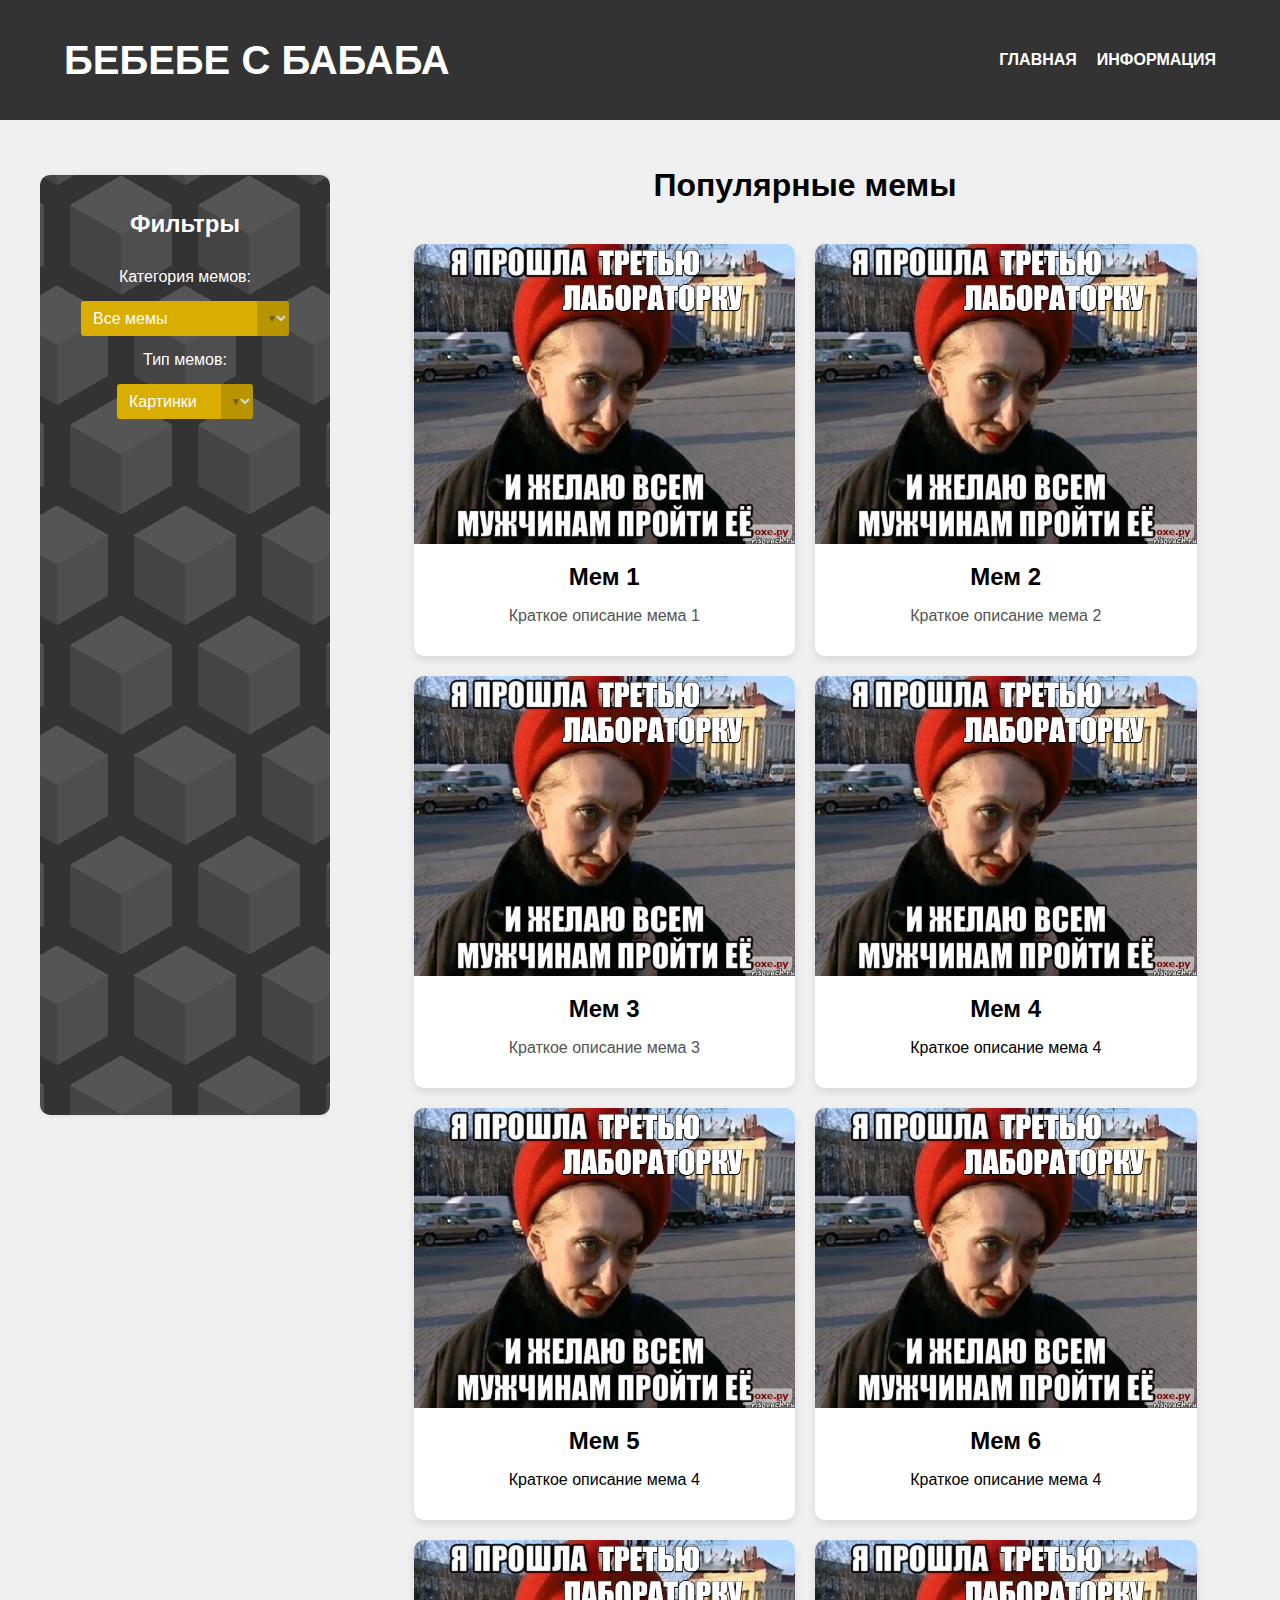
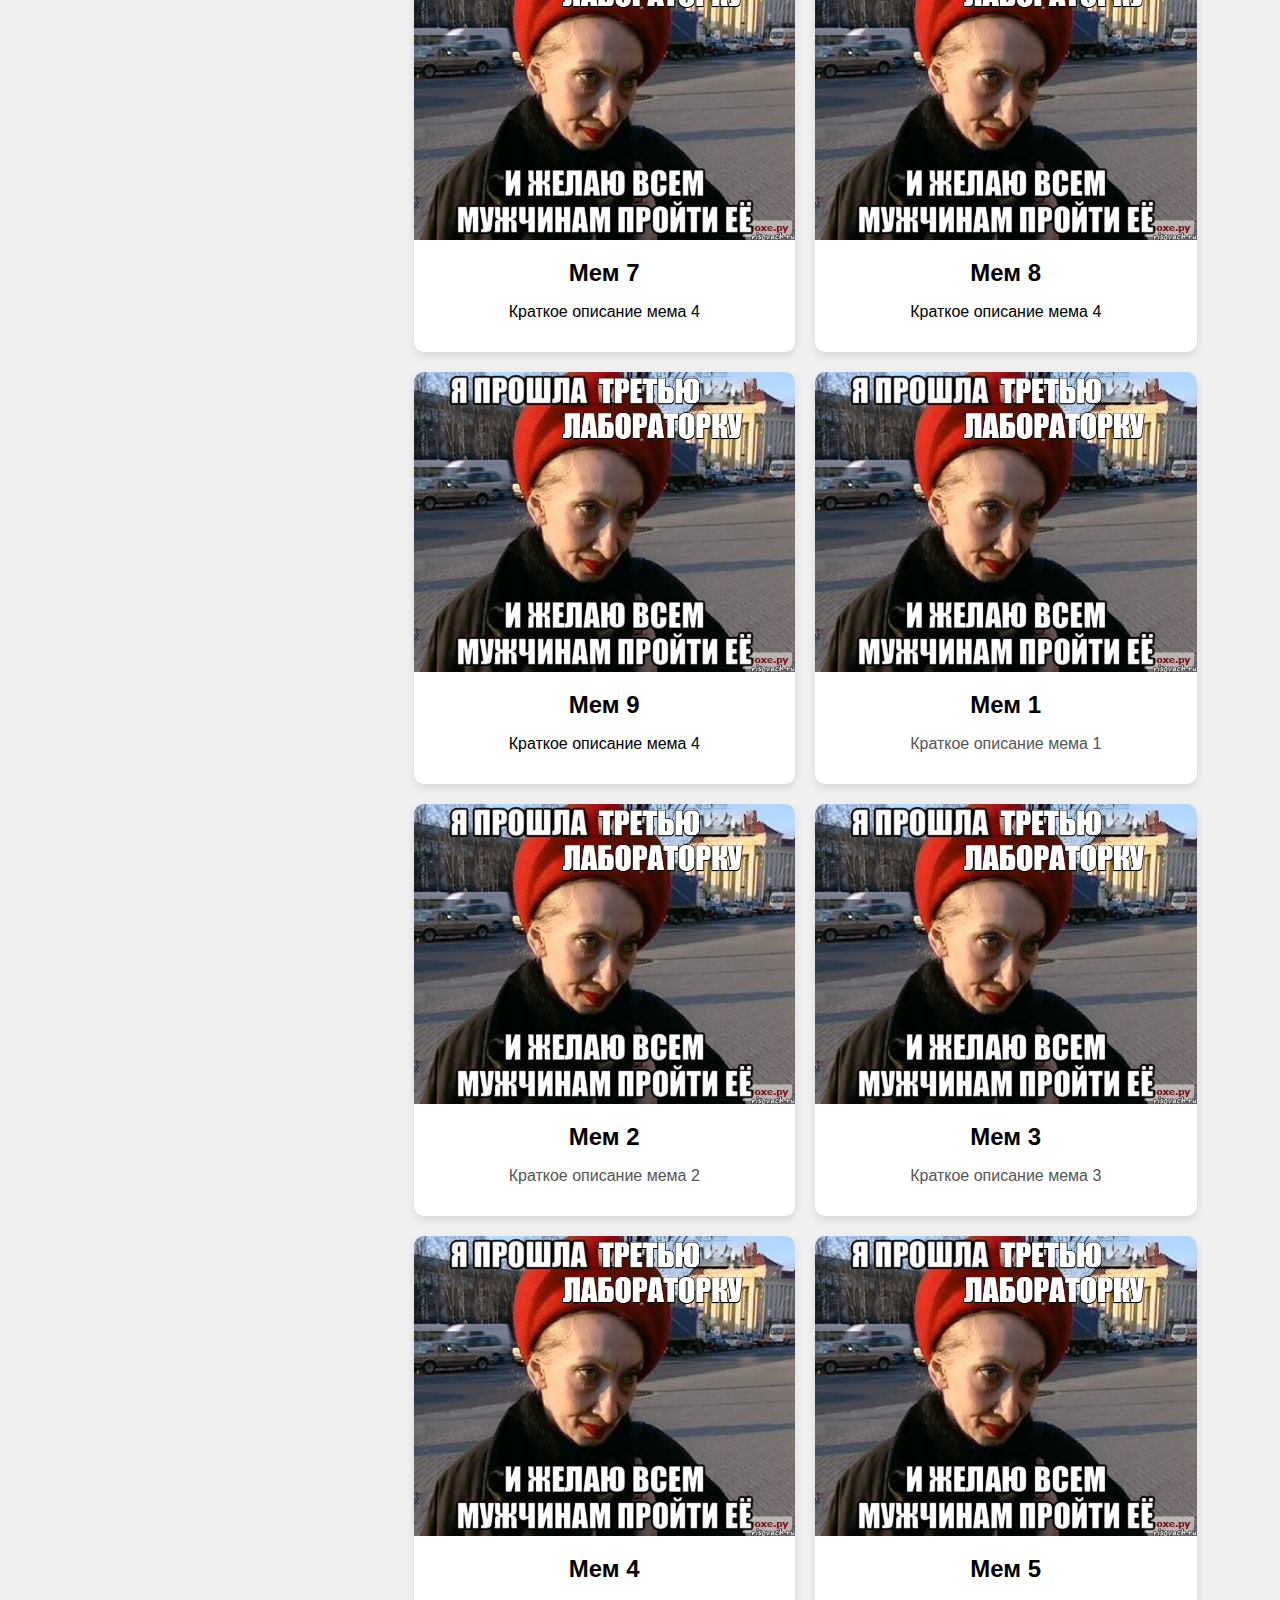
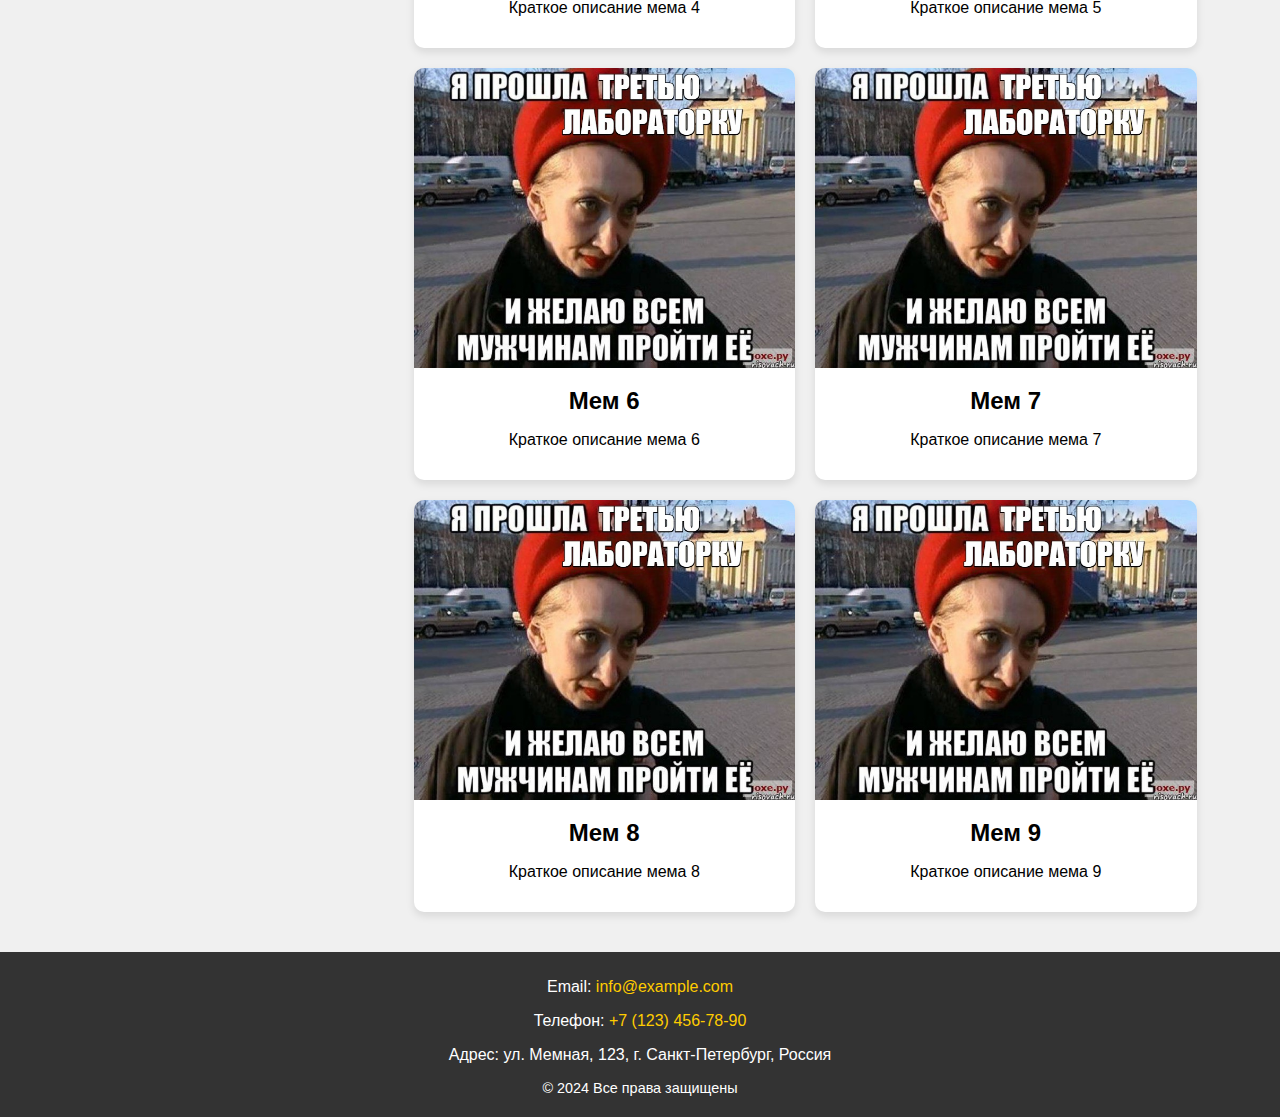
<file: index.html>
<!DOCTYPE html>
<html lang="ru">
<head>
    <meta charset="UTF-8">
    <meta name="viewport" content="width=device-width, i    nitial-scale=1.0">
    <title>Бебебе с бабаба - главная</title>
    <link rel="stylesheet" href="assets/styles.css">
</head>
<body class="page">

    <!-- Header -->
    <header class="header">
        <div class="header__container">
            <h1 class="header__title">Бебебе с бабаба</h1>
            
            <input type="checkbox" id="nav-toggle" class="nav-toggle">
            <label for="nav-toggle" class="nav-toggle__label">☰</label>

            <nav class="header__nav">
                <ul class="nav__list">
                    <li class="nav__item"><a href="index.html" class="nav__link">Главная</a></li>
                    <li class="nav__item"><a href="info.html" class="nav__link">Информация</a></li>
                </ul>
            </nav>
        </div>
    </header>

    <div id="main-content__wrapper">
        <aside class="sidebar" id="sidebar">
            <h2>Фильтры</h2>

            <label for="meme-category">Категория мемов:</label>
            <span class="custom-dropdown">
                <select id="meme-category" name="meme-category__dropdown">
                    <option value="all">Все мемы</option>
                    <option value="popular">Популярные мемы</option>
                    <option value="new">Новые мемы</option>
                    <option value="funny">Смешные мемы</option>
                    <option value="trending">Трендовые мемы</option>
                </select>
            </span>
            
            <label for="meme-type">Тип мемов:</label>
            <span class="custom-dropdown">
                <select id="meme-type" name="meme-type__dropdown">
                    <option value="image">Картинки</option>
                    <option value="video">Видео</option>
                    <option value="gif">GIF</option>
                </select>
            </span>

        </aside>

        <main class="main-content">
            <section class="memes">
                <div class="container">
                    <h2 class="memes__title">Популярные мемы</h2>
                    <div class="memes__grid">

                        <div class="meme-card">
                            <img src="img/meme1.jpg" alt="Мем 1" class="meme-card__image">
                            <div class="meme-card__info">
                                <h3 class="meme-card__title">Мем 1</h3>
                                <p class="meme-card__description">Краткое описание мема 1</p>
                            </div>
                        </div>

                        <div class="meme-card">
                            <img src="img/meme2.jpg" alt="Мем 2" class="meme-card__image">
                            <div class="meme-card__info">
                                <h3 class="meme-card__title">Мем 2</h3>
                                <p class="meme-card__description">Краткое описание мема 2</p>
                            </div>
                        </div>

                        <div class="meme-card">
                            <img src="img/meme3.jpg" alt="Мем 3" class="meme-card__image">
                            <div class="meme-card__info">
                                <h3 class="meme-card__title">Мем 3</h3>
                                <p class="meme-card__description">Краткое описание мема 3</p>
                            </div>
                        </div>

                        <div class="meme-card">
                            <img src="img/meme4.jpg" alt="Мем 4" class="meme-card__image">
                            <div class="meme-card__info">
                                <h3 class="meme-card__title">Мем 4</h3>
                                <p class="mеме-card__description">Краткое описание мема 4</p>
                            </div>
                        </div>

                        <div class="meme-card">
                            <img src="img/meme5.jpg" alt="Мем 5" class="meme-card__image">
                            <div class="meme-card__info">
                                <h3 class="meme-card__title">Мем 5</h3>
                                <p class="mеме-card__description">Краткое описание мема 4</p>
                            </div>
                        </div>

                        <div class="meme-card">
                            <img src="img/meme6.jpg" alt="Мем 6" class="meme-card__image">
                            <div class="meme-card__info">
                                <h3 class="meme-card__title">Мем 6</h3>
                                <p class="mеме-card__description">Краткое описание мема 4</p>
                            </div>
                        </div>

                        <div class="meme-card">
                            <img src="img/meme7.jpg" alt="Мем 7" class="meme-card__image">
                            <div class="meme-card__info">
                                <h3 class="meme-card__title">Мем 7</h3>
                                <p class="mеме-card__description">Краткое описание мема 4</p>
                            </div>
                        </div>

                        <div class="meme-card">
                            <img src="img/meme8.jpg" alt="Мем 8" class="meme-card__image">
                            <div class="meme-card__info">
                                <h3 class="meme-card__title">Мем 8</h3>
                                <p class="mеме-card__description">Краткое описание мема 4</p>
                            </div>
                        </div>

                        <div class="meme-card">
                            <img src="img/meme9.jpg" alt="Мем 9" class="meme-card__image">
                            <div class="meme-card__info">
                                <h3 class="meme-card__title">Мем 9</h3>
                                <p class="mеме-card__description">Краткое описание мема 4</p>
                            </div>
                        </div>

                        <div class="meme-card">
                            <img src="img/meme1.jpg" alt="Мем 1" class="meme-card__image">
                            <div class="meme-card__info">
                                <h3 class="meme-card__title">Мем 1</h3>
                                <p class="meme-card__description">Краткое описание мема 1</p>
                            </div>
                        </div>

                        <div class="meme-card">
                            <img src="img/meme2.jpg" alt="Мем 2" class="meme-card__image">
                            <div class="meme-card__info">
                                <h3 class="meme-card__title">Мем 2</h3>
                                <p class="meme-card__description">Краткое описание мема 2</p>
                            </div>
                        </div>

                        <div class="meme-card">
                            <img src="img/meme3.jpg" alt="Мем 3" class="meme-card__image">
                            <div class="meme-card__info">
                                <h3 class="meme-card__title">Мем 3</h3>
                                <p class="meme-card__description">Краткое описание мема 3</p>
                            </div>
                        </div>

                        <div class="meme-card">
                            <img src="img/meme4.jpg" alt="Мем 4" class="meme-card__image">
                            <div class="meme-card__info">
                                <h3 class="meme-card__title">Мем 4</h3>
                                <p class="mеме-card__description">Краткое описание мема 4</p>
                            </div>
                        </div>

                        <div class="meme-card">
                            <img src="img/meme5.jpg" alt="Мем 5" class="meme-card__image">
                            <div class="meme-card__info">
                                <h3 class="meme-card__title">Мем 5</h3>
                                <p class="mеме-card__description">Краткое описание мема 5</p>
                            </div>
                        </div>

                        <div class="meme-card">
                            <img src="img/meme6.jpg" alt="Мем 6" class="meme-card__image">
                            <div class="meme-card__info">
                                <h3 class="meme-card__title">Мем 6</h3>
                                <p class="mеме-card__description">Краткое описание мема 6</p>
                            </div>
                        </div>

                        <div class="meme-card">
                            <img src="img/meme7.jpg" alt="Мем 7" class="meme-card__image">
                            <div class="meme-card__info">
                                <h3 class="meme-card__title">Мем 7</h3>
                                <p class="mеме-card__description">Краткое описание мема 7</p>
                            </div>
                        </div>

                        <div class="meme-card">
                            <img src="img/meme8.jpg" alt="Мем 8" class="meme-card__image">
                            <div class="meme-card__info">
                                <h3 class="meme-card__title">Мем 8</h3>
                                <p class="mеме-card__description">Краткое описание мема 8</p>
                            </div>
                        </div>

                        <div class="meme-card">
                            <img src="img/meme9.jpg" alt="Мем 9" class="meme-card__image">
                            <div class="meme-card__info">
                                <h3 class="meme-card__title">Мем 9</h3>
                                <p class="mеме-card__description">Краткое описание мема 9</p>
                            </div>
                        </div>

                    </div>
                </div>
            </section>
        </main>
    </div>

    <footer class="footer">
        <div class="container">
            <div class="footer__contacts">
                <p>Email: <a href="mailto:info@example.com" class="footer__link">info@example.com</a></p>
                <p>Телефон: <a href="tel:+71234567890" class="footer__link">+7 (123) 456-78-90</a></p>
                <p>Адрес: ул. Мемная, 123, г. Санкт-Петербург, Россия</p>
            </div>
            <p class="footer__text">&copy; 2024 Все права защищены</p>
        </div>
    </footer>
</footer>


</body>
</html>
</file>
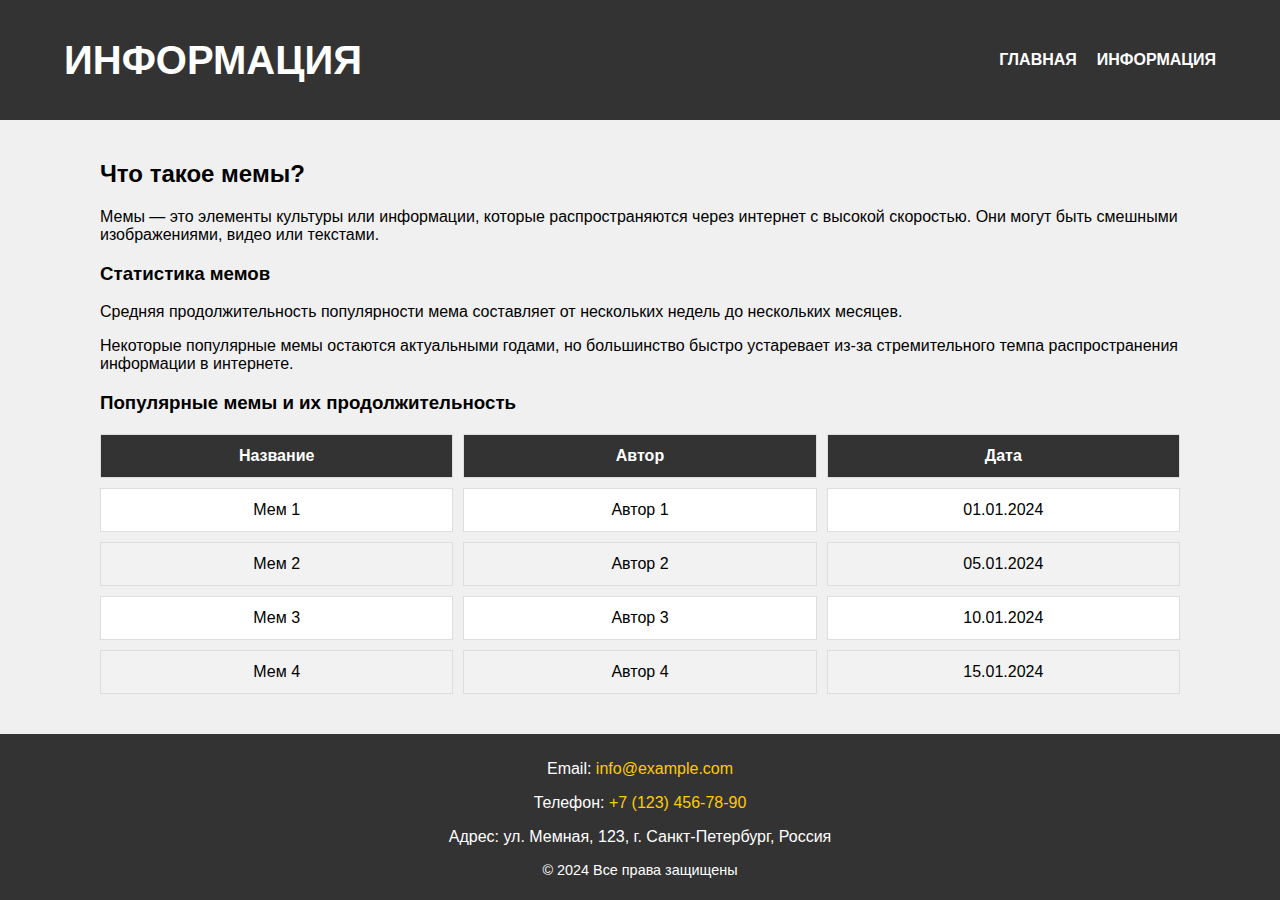
<file: info.html>
<!DOCTYPE html>
<html lang="ru">
<head>
    <meta charset="UTF-8">
    <meta name="viewport" content="width=device-width, initial-scale=1.0">
    <title>Мемы - Главная</title>
    <link rel="stylesheet" href="assets/styles.css">
</head>
<body class="page">

    <header class="header">
        <div class="header__container">
            <h1 class="header__title">Информация</h1>

            <input type="checkbox" id="nav-toggle" class="nav-toggle">
            <label for="nav-toggle" class="nav-toggle__label">☰</label>

            <nav class="header__nav">
                <ul class="nav__list">
                    <li class="nav__item"><a href="index.html" class="nav__link">Главная</a></li>
                    <li class="nav__item"><a href="info.html" class="nav__link">Информация</a></li>
                </ul>
            </nav>
        </div>
    </header>

    <div id="main-content__wrapper">
        <main class="main-content">
            <section class="memes">
                <div class="container">
                    <h2 class="info__title">Что такое мемы?</h2>
                    <p>Мемы — это элементы культуры или информации, которые распространяются через интернет с высокой скоростью. Они могут быть смешными изображениями, видео или текстами.</p>
                    
                    <h3>Статистика мемов</h3>
                    <p>Средняя продолжительность популярности мема составляет от нескольких недель до нескольких месяцев.</p>
                    
                    <p>Некоторые популярные мемы остаются актуальными годами, но большинство быстро устаревает из-за стремительного темпа распространения информации в интернете.</p>
                    <h3>Популярные мемы и их продолжительность</h3>
                    
                    <div class="table-container">
                        <table class="styled-table">
                            <thead>
                                <tr>
                                    <th>Название</th>
                                    <th>Автор</th>
                                    <th>Дата</th>
                                </tr>
                            </thead>
                            <tbody>
                                <tr>
                                    <td>Мем 1</td>
                                    <td>Автор 1</td>
                                    <td>01.01.2024</td>
                                </tr>
                                <tr>
                                    <td>Мем 2</td>
                                    <td>Автор 2</td>
                                    <td>05.01.2024</td>
                                </tr>
                                <tr>
                                    <td>Мем 3</td>
                                    <td>Автор 3</td>
                                    <td>10.01.2024</td>
                                </tr>
                                <tr>
                                    <td>Мем 4</td>
                                    <td>Автор 4</td>
                                    <td>15.01.2024</td>
                                </tr>
                            </tbody>
                        </table>
                    </div>
                    
                    
                                 
                </div>
            </section>
        </main>
    </div>

    <footer class="footer">
        <div class="container">
            <div class="footer__contacts">
                <p>Email: <a href="mailto:info@example.com" class="footer__link">info@example.com</a></p>
                <p>Телефон: <a href="tel:+71234567890" class="footer__link">+7 (123) 456-78-90</a></p>
                <p>Адрес: ул. Мемная, 123, г. Санкт-Петербург, Россия</p>
            </div>
            <p class="footer__text">&copy; 2024 Все права защищены</p>
        </div>
    </footer>

</body>
</html>
</file>
<file: assets/styles.css>
body {
    font-family: 'Arial', sans-serif;
    background-color: #f0f0f0;
    margin: 0;
    display: flex;
    flex-direction: column;
    min-height: 100vh;
}


.container {
    width: 90%;
    margin: 0 auto;
    max-width: 1200px;
}


/* header */
.header {
    background-color: #333;
    padding: 20px 0;
    color: #fff;
    position: absolute;
    top: 0;
    left: 0;
    width: 100%;
    z-index: 10;
    height: 80px;
    display: flex;
    justify-content: space-between;
    align-items: center;
}

.header__title {
    font-size: 2.5rem;
    text-transform: uppercase;
    margin: 0;
    flex-grow: 1;
    text-align: left;
}

.header__container {
    width: 90%;
    margin: 0 auto;
    max-width: 1200px;
    display: flex;
    justify-content: space-between;
    align-items: center;
}


/* nav */
.header__nav {
    display: flex;
}

.nav__list {
    list-style: none;
    margin: 0;
    padding: 0;
    display: flex;
}

.nav__item {
    margin-left: 20px;
}

.nav__link {
    color: white;
    text-decoration: none;
    font-weight: bold;
    text-transform: uppercase;
    transition: color 0.3s;
}

.nav__link:hover {
    color: #ffcc00;
}

.nav-toggle {
    display: none;
}

.nav-toggle__label {
    display: none;
    font-size: 24px;
    color: white;
    cursor: pointer;
}


/* mobile nav */
@media (max-width: 768px) {
    .header__title {
        text-align: center;
    }

    .header__nav {
        display: none;
        flex-direction: column;
        background-color: #333;
        position: absolute;
        top: 80px;
        right: 0;
        width: 100%;
        padding: 10px 0;
    }

    .nav__list {
        flex-direction: column;
        align-items: center;
    }

    .nav__item {
        margin: 10px 0;
    }

    .nav-toggle__label {
        display: block;
    }

    .nav-toggle:checked + .nav-toggle__label + .header__nav {
        display: flex;
    }
}

#main-content__wrapper {
    display: flex;
    flex: 1;
    margin-top: 100px;
}


/* sidebar */
.sidebar {
    width: 250px;
    background-color: #444;
    color: white;
    padding: 20px;
    flex-shrink: 0;
    height: auto;
    box-shadow: 2px 0 5px rgba(0, 0, 0, 0.1);
    margin-top: 75px;
    margin-bottom: 75px;
    margin-left: 40px;
    display: flex;
    flex-direction: column;
    align-items: center;
    text-align: center;
    border-radius: 10px;
    height: 100vh;
	--sz: 10px; /*** size ***/
	--c0: #333;
	--c1: #555;
    --c2: #444;
    --c3: #4e4e4e;
    --ts: 50%/ calc(var(--sz) * 12.8) calc(var(--sz) * 22);
    background:
		/*bottom*/
    conic-gradient(from 120deg at 50% 86.5%, var(--c1) 0 120deg, #fff0 0 360deg) var(--ts),
    conic-gradient(from 120deg at 50% 86.5%, var(--c1) 0 120deg, #fff0 0 360deg) var(--ts),
		/*bottom dark*/
		conic-gradient(from 120deg at 50% 74%, var(--c0) 0 120deg, #fff0 0 360deg) var(--ts),
		/*right*/
		conic-gradient(from 60deg at 60% 50%, var(--c1) 0 60deg, var(--c2) 0 120deg, #fff0 0 360deg) var(--ts),
		/*left*/
		conic-gradient(from 180deg at 40% 50%, var(--c3) 0 60deg, var(--c1) 0 120deg, #fff0 0 360deg) var(--ts),
		/*top dark*/
    conic-gradient(from 0deg at 90% 35%, var(--c0) 0 90deg, #fff0 0 360deg) var(--ts),
    conic-gradient(from -90deg at 10% 35%, var(--c0) 0 90deg, #fff0 0 360deg) var(--ts),
    conic-gradient(from 0deg at 90% 35%, var(--c0) 0 90deg, #fff0 0 360deg) var(--ts),
    conic-gradient(from -90deg at 10% 35%, var(--c0) 0 90deg, #fff0 0 360deg) var(--ts),
		/*top*/
    conic-gradient(from -60deg at 50% 13.5%, var(--c1) 0 120deg, #fff0 0 360deg) var(--ts),
    conic-gradient(from -60deg at 50% 13.5%, var(--c1) 0 120deg, #fff0 0 360deg) var(--ts),
		conic-gradient(from -60deg at 50% 41%, var(--c2) 0 60deg, var(--c3) 0 120deg, #fff0 0 360deg) var(--ts),
		var(--c0) ;
}

.sidebar h2, .sidebar label {
    margin-bottom: 15px;
    margin-top: 15px;
}

.sidebar select {
    display: block;
    width: 100%;
    margin-bottom: 20px;
    padding: 10px;
    font-size: 16px;
}

@media screen and (max-width: 769px) {

    .sidebar {
        display: none;
    }

}

@media screen and (min-width: 769px) {
    .close-btn {
        display: none;
    }
}


/* dropdown */
.custom-dropdown {
    position: relative;
    display: inline-block;
    vertical-align: middle;
    margin: 0;
}
  
.custom-dropdown select {
    background-color: #d9ae00;;
    color: #fff;
    font-size: inherit;
    padding: .5em;
    padding-right: 2.5em; 
    border: 0;
    margin: 0;
    border-radius: 3px;
    text-indent: 0.01px;
    text-overflow: '';
}
  
.custom-dropdown::before,
.custom-dropdown::after {
    content: "";
    position: absolute;
    pointer-events: none;
}
  
.custom-dropdown::after {
    content: "\25BC";
    height: 1em;
    font-size: .625em;
    line-height: 1;
    right: 1.2em;
    top: 50%;
    margin-top: -.5em;
}
  
.custom-dropdown::before {
    width: 2em;
    right: 0;
    top: 0;
    bottom: 0;
    border-radius: 0 3px 3px 0;
}
  
.custom-dropdown select[disabled] {
    color: rgba(0,0,0,.3);
}
  
.custom-dropdown select[disabled]::after {
    color: rgba(0,0,0,.1);
}

.custom-dropdown::before {
    background-color: rgba(0,0,0,.15);
}

.custom-dropdown::after {
    color: rgba(0,0,0,.4);
}


/* main content */
.main-content {
    flex-grow: 1;
    padding: 40px;
    background-color: #f0f0f0;
}


/* meme card */
.memes__title {
    text-align: center;
    font-size: 2rem;
    margin-bottom: 40px;
}

.memes__grid {
    display: grid;
    grid-template-columns: repeat(auto-fill, minmax(250px, 1fr));
    gap: 20px;
}

.meme-card {
    background-color: #fff;
    border-radius: 10px;
    box-shadow: 0 4px 8px rgba(0, 0, 0, 0.1);
    overflow: hidden;
    transition: transform 0.3s;
}

.meme-card:hover {
    transform: translateY(-10px);
}

.meme-card__image {
    width: 100%;
    height: 300px;
    object-fit: cover;
}

.meme-card__info {
    padding: 15px;
    text-align: center;
}

.meme-card__title {
    font-size: 1.5rem;
    margin: 0 0 10px 0;
}

.meme-card__description {
    font-size: 1rem;
    color: #555;
}


/* table */
.table-container {
    margin-top: 20px;
    overflow-x: auto;
}

.styled-table {
    width: 100%;
    gap: 10px;
    display: grid;
    grid-template-columns: repeat(3, 1fr);
}

.styled-table thead,
.styled-table tbody, .styled-table tr {
    display: contents;
}

.styled-table th {
    background-color: #333;
    color: #ffffff;
    padding: 12px 15px;
    text-align: center;
    font-weight: bold;
    border: 1px solid #dddddd;
    top: 0;
    z-index: 1;
    
}

.styled-table td {
    padding: 12px 15px;
    border: 1px solid #dddddd;
    text-align: center;
}

.styled-table tr:nth-child(even) td {
    background-color: #f2f2f2;
}

.styled-table tr:nth-child(odd) td {
    background-color: #ffffff;
}

.styled-table tr:hover td {
    background-color: #f5f5f5;
}

@media (max-width: 768px) {
    .styled-table {
        grid-template-columns: 1fr; 
    }

    .styled-table th, .styled-table td {
        text-align: left;
        padding: 10px;
    }
}





/* footer */
.footer {
    background-color: #333;
    color: white;
    text-align: center;
    padding: 10px 0;
    flex-shrink: 0;
    bottom: 0;
    left: 0;
    width: 100%;
    z-index: 10;
}

.footer__text {
    margin: 0;
    font-size: 0.9rem;
    padding-bottom: 1%;
}

.footer__contacts {
    margin-top: 15px;
    text-align: center;
    color: #fff;
}

.footer__contacts-title {
    font-size: 1.2rem;
    margin: 0 0 10px;
}

.footer__link {
    color: #ffcc00;
    text-decoration: none;
}

.footer__link:hover {
    text-decoration: underline;
}
</file>
